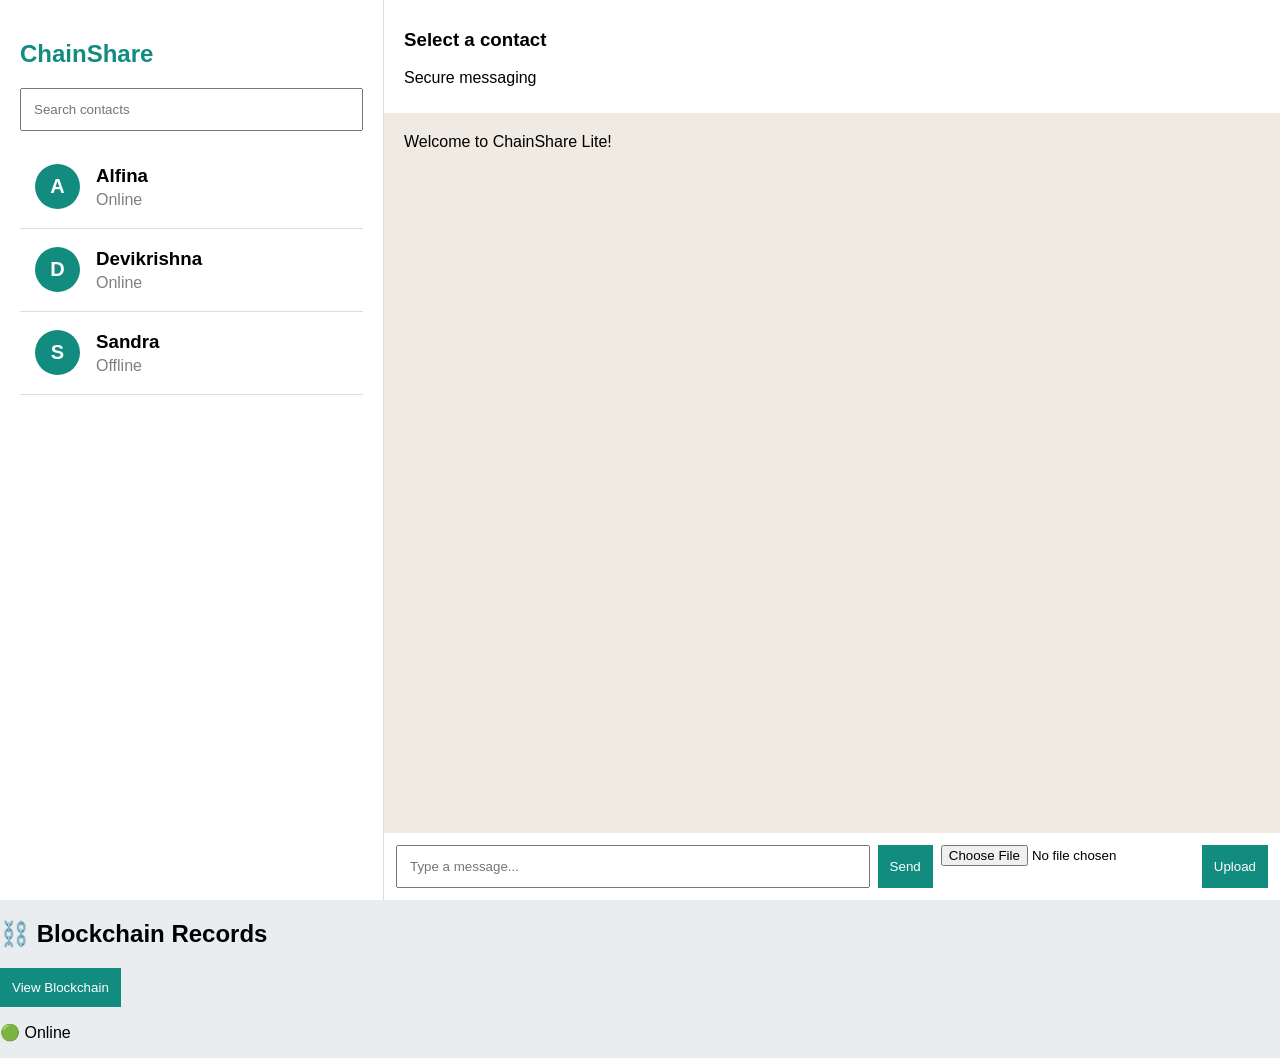
<file: index.html>
<!DOCTYPE html>
<html>
<head>
    <title>ChainShare Lite</title>
    <link rel="stylesheet" href="style.css">
</head>
<body>

<div class="container">

    <div class="sidebar">
        <h2>ChainShare</h2>
        <input type="text" placeholder="Search contacts">

        <div class="contact" onclick="openChat('Alfina')">
    <div class="avatar">A</div>
    <div>
        <h3>Alfina</h3>
        <p>Online</p>
    </div>
</div>
        <div class="contact" onclick="openChat('Devikrishna')">
    <div class="avatar">D</div>
    <div>
        <h3>Devikrishna</h3>
        <p>Online</p>
    </div>
</div>
        <div class="contact" onclick="openChat('Sandra')">
    <div class="avatar">S</div>
    <div>
        <h3>Sandra</h3>
        <p>Offline</p>
    </div>
</div>
    </div>

    <div class="chat">
        <div class="header">
            <h3 id="chatName">Select a contact</h3>
            <p>Secure messaging</p>
        </div>

        <div class="messages" id="messages">
            Welcome to ChainShare Lite!
        </div>

        <div class="input-area">
            <input type="text" id="message"
            placeholder="Type a message...">

            <button onclick="sendMessage()">Send</button>

            <input type="file" id="file">
            <button onclick="sendFile()">Upload</button>
        </div>
    </div>

</div>
<!-- Blockchain Viewer -->

<div id="blockchainViewer">
    <h2>⛓️ Blockchain Records</h2>

    <button onclick="showBlockchain()">
        View Blockchain
    </button>

    <div id="blockchainRecords"></div>
</div>
<script src="blockchain.js"></script>
<script src="script.js"></script>
</body>
</html>
</file>
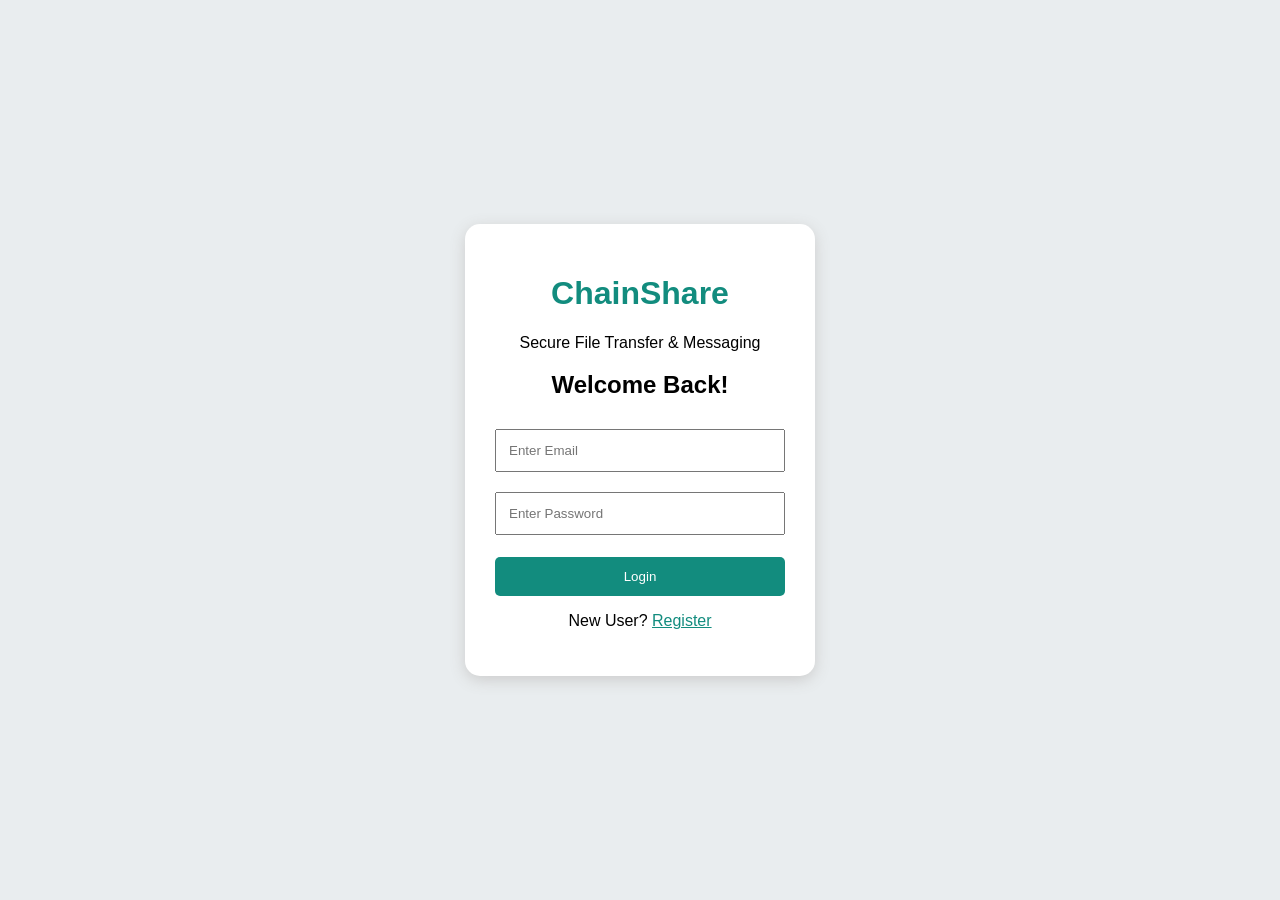
<file: login.html>
<!DOCTYPE html>
<html>
<head>
    <title>ChainShare Login</title>
    <link rel="stylesheet" href="style.css">
</head>
<body>

<div class="login-container">

    <div class="login-box">

        <h1>ChainShare</h1>
        <p>Secure File Transfer & Messaging</p>

        <h2>Welcome Back!</h2>

        <form onsubmit="loginUser(event)">

            <input type="email"
            id="email"
            placeholder="Enter Email"
            required>

            <input type="password"
            id="password"
            placeholder="Enter Password"
            required>

            <button type="submit">Login</button>

        </form>

        <p>New User? <a href="#" onclick="showRegister()">Register</a></p>

        <div id="registerBox" style="display:none">

            <h2>Create Account</h2>

            <input type="text" id="regName"
            placeholder="Enter Name">

            <input type="email" id="regEmail"
            placeholder="Enter Email">

            <input type="password" id="regPassword"
            placeholder="Create Password">

            <button onclick="registerUser()">Register</button>

        </div>

    </div>

</div>

<script src="login.js"></script>

</body>
</html>
</file>
<file: style.css>
* {
    box-sizing: border-box;
}

body {
    margin: 0;
    font-family: Arial, sans-serif;
    background: #e9edef;
}

.container {
    display: flex;
    height: 100vh;
}

.sidebar {
    width: 30%;
    background: white;
    padding: 20px;
    border-right: 1px solid #ddd;
}

.sidebar h2 {
    color: #128c7e;
}

.sidebar input {
    width: 100%;
    padding: 12px;
    margin-bottom: 15px;
}

.contact {
    padding: 12px;
    border-bottom: 1px solid #ddd;
    cursor: pointer;
}

.contact:hover {
    background: #e9edef;
}

.contact p {
    color: gray;
}

.chat {
    width: 70%;
    display: flex;
    flex-direction: column;
    background: #efeae2;
}

.header {
    background: white;
    padding: 10px 20px;
}

.messages {
    flex: 1;
    padding: 20px;
    overflow-y: auto;
}

.message {
    background: #d9fdd3;
    padding: 12px;
    margin: 10px;
    border-radius: 10px;
    width: fit-content;
    max-width: 75%;
}

.input-area {
    display: flex;
    gap: 8px;
    padding: 12px;
    background: white;
}

.input-area input[type="text"] {
    flex: 1;
    padding: 12px;
}

button {
    background: #128c7e;
    color: white;
    border: none;
    padding: 12px;
    cursor: pointer;
}
.login-container {
    min-height: 100vh;
    display: flex;
    justify-content: center;
    align-items: center;
    background: #e9edef;
}

.login-box {
    background: white;
    width: 350px;
    padding: 30px;
    border-radius: 15px;
    text-align: center;
    box-shadow: 0 4px 15px #ccc;
}

.login-box h1 {
    color: #128c7e;
}

.login-box input {
    width: 100%;
    padding: 12px;
    margin: 10px 0;
}

.login-box button {
    width: 100%;
    margin-top: 12px;
    border-radius: 5px;
}

.login-box a {
    color: #128c7e;
}
.avatar {
    width: 45px;
    height: 45px;
    border-radius: 50%;
    background: #128c7e;
    color: white;
    display: flex;
    align-items: center;
    justify-content: center;
    font-size: 20px;
    font-weight: bold;
    flex-shrink: 0;
}

.contact {
    display: flex;
    align-items: center;
    gap: 12px;
    padding: 15px;
    border-bottom: 1px solid #ddd;
    cursor: pointer;
}

.contact h3,
.contact p {
    margin: 4px;
}
.message {
    background: #d9fdd3;
    padding: 10px 15px;
    margin: 10px;
    border-radius: 12px;
    max-width: 65%;
    width: fit-content;
    margin-left: auto;
    color: #222;
    overflow-wrap: anywhere;
}
</file>
